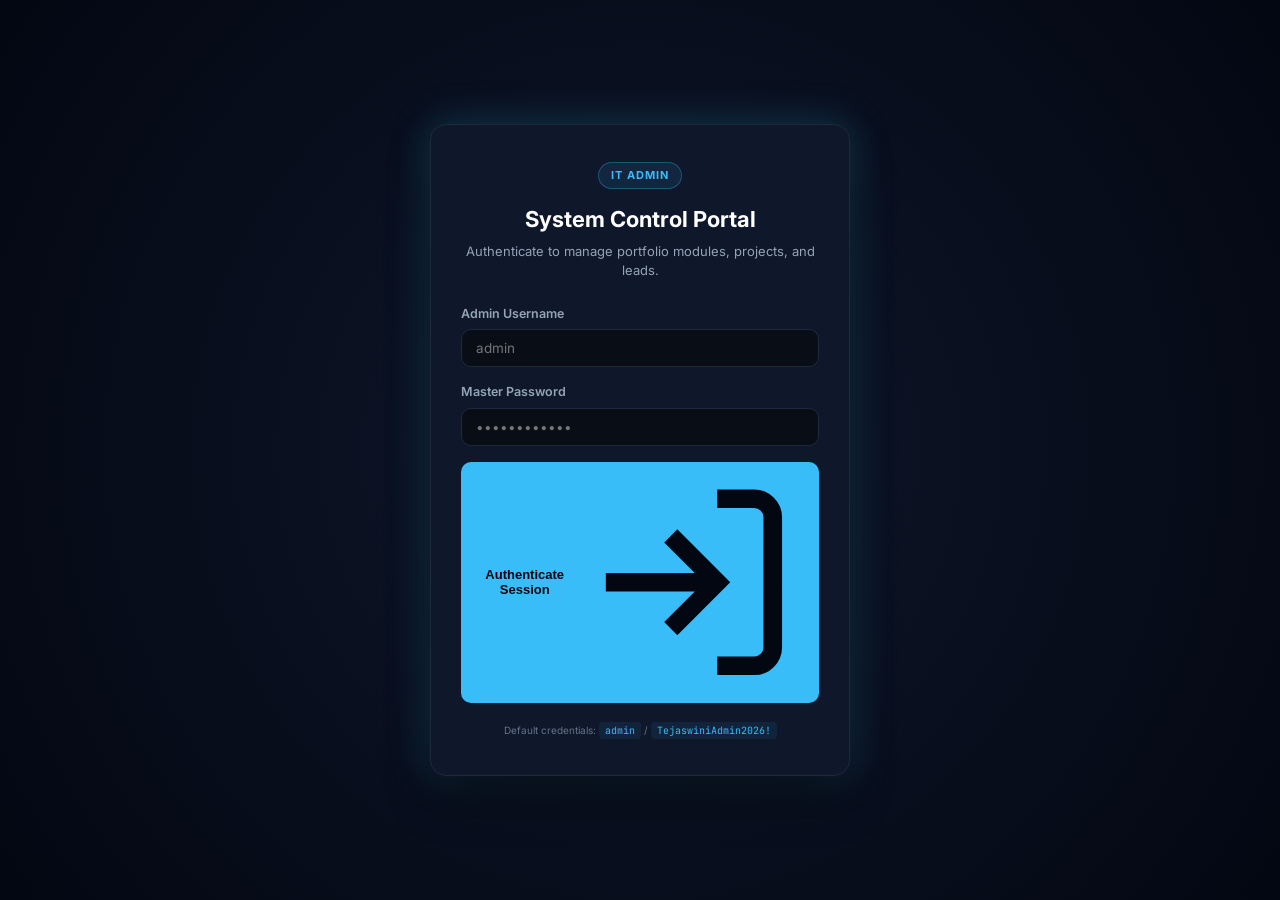
<file: admin.html>
<!DOCTYPE html>
<html lang="en">
<head>
  <meta charset="UTF-8" />
  <meta name="viewport" content="width=device-width, initial-scale=1.0" />
  <title>IT Admin Control Center | Pemmasani Tejaswini Portfolio</title>
  
  <!-- Favicon -->
  <link rel="icon" type="image/svg+xml" href="data:image/svg+xml,<svg xmlns='http://www.w3.org/2000/svg' viewBox='0 0 100 100'><rect width='100' height='100' rx='25' fill='%230f172a'/><text x='50%' y='55%' dominant-baseline='middle' text-anchor='middle' fill='%2338bdf8' font-size='50' font-family='sans-serif' font-weight='800'>PT</text></svg>" />
  
  <!-- Google Fonts: Inter & JetBrains Mono -->
  <link rel="preconnect" href="https://fonts.googleapis.com" />
  <link rel="preconnect" href="https://fonts.gstatic.com" crossorigin />
  <link href="https://fonts.googleapis.com/css2?family=Inter:wght@300;400;500;600;700;800&family=JetBrains+Mono:wght@400;500;600&display=swap" rel="stylesheet" />
  
  <link rel="stylesheet" href="admin.css" />
</head>
<body>
  <!-- Toast Notification Container -->
  <div id="toast-container" class="toast-container" aria-live="polite"></div>

  <!-- ========================================================================= -->
  <!-- 1. LOGIN OVERLAY (Shown if unauthorized) -->
  <!-- ========================================================================= -->
  <div id="login-overlay" class="login-overlay">
    <div class="login-card">
      <div class="login-header">
        <div class="admin-logo-badge">IT ADMIN</div>
        <h2>System Control Portal</h2>
        <p>Authenticate to manage portfolio modules, projects, and leads.</p>
      </div>

      <form id="admin-login-form" class="login-form">
        <div class="form-group">
          <label for="login-username">Admin Username</label>
          <input type="text" id="login-username" class="form-input" placeholder="admin" required autocomplete="username" />
        </div>

        <div class="form-group">
          <label for="login-password">Master Password</label>
          <input type="password" id="login-password" class="form-input" placeholder="••••••••••••" required autocomplete="current-password" />
        </div>

        <button type="submit" id="login-btn" class="btn btn-primary btn-full">
          <span>Authenticate Session</span>
          <svg class="icon-svg" viewBox="0 0 24 24" fill="none" stroke="currentColor" stroke-width="2"><path d="M15 3h4a2 2 0 0 1 2 2v14a2 2 0 0 1-2 2h-4M10 17l5-5-5-5M15 12H3"/></svg>
        </button>

        <div class="login-hint">
          <small>Default credentials: <code>admin</code> / <code>TejaswiniAdmin2026!</code></small>
        </div>
      </form>
    </div>
  </div>

  <!-- ========================================================================= -->
  <!-- 2. MAIN ADMIN DASHBOARD WRAPPER -->
  <!-- ========================================================================= -->
  <div id="admin-app" class="admin-layout" style="display: none;">
    <!-- Sidebar Navigation -->
    <aside class="admin-sidebar">
      <div class="sidebar-brand">
        <div class="brand-badge">PT</div>
        <div class="brand-text">
          <h3>Tejaswini</h3>
          <span>Admin Portal</span>
        </div>
      </div>

      <nav class="sidebar-nav">
        <button class="nav-item active" data-tab="overview">
          <svg viewBox="0 0 24 24" fill="none" stroke="currentColor" stroke-width="2"><rect x="3" y="3" width="7" height="7"></rect><rect x="14" y="3" width="7" height="7"></rect><rect x="14" y="14" width="7" height="7"></rect><rect x="3" y="14" width="7" height="7"></rect></svg>
          <span>Dashboard Overview</span>
        </button>

        <button class="nav-item" data-tab="projects">
          <svg viewBox="0 0 24 24" fill="none" stroke="currentColor" stroke-width="2"><polygon points="12 2 2 7 12 12 22 7 12 2"></polygon><polyline points="2 17 12 22 22 17"></polyline><polyline points="2 12 12 17 22 12"></polyline></svg>
          <span>Projects Manager</span>
          <span id="badge-projects-count" class="count-badge">3</span>
        </button>

        <button class="nav-item" data-tab="skills">
          <svg viewBox="0 0 24 24" fill="none" stroke="currentColor" stroke-width="2"><polyline points="16 18 22 12 16 6"></polyline><polyline points="8 6 2 12 8 18"></polyline></svg>
          <span>Skills &amp; Tech</span>
        </button>

        <button class="nav-item" data-tab="inquiries">
          <svg viewBox="0 0 24 24" fill="none" stroke="currentColor" stroke-width="2"><path d="M4 4h16c1.1 0 2 .9 2 2v12c0 1.1-.9 2-2 2H4c-1.1 0-2-.9-2-2V6c0-1.1.9-2 2-2z"></path><polyline points="22,6 12,13 2,6"></polyline></svg>
          <span>Recruiter Inquiries</span>
          <span id="badge-inquiries-count" class="count-badge count-highlight">0</span>
        </button>

        <button class="nav-item" data-tab="attendance">
          <svg viewBox="0 0 24 24" fill="none" stroke="currentColor" stroke-width="2"><path d="M17 21v-2a4 4 0 0 0-4-4H5a4 4 0 0 0-4 4v2"></path><circle cx="9" cy="7" r="4"></circle><path d="M23 21v-2a4 4 0 0 0-3-3.87"></path><path d="M16 3.13a4 4 0 0 1 0 7.75"></path></svg>
          <span>Attendance Logs</span>
        </button>

        <button class="nav-item" data-tab="settings">
          <svg viewBox="0 0 24 24" fill="none" stroke="currentColor" stroke-width="2"><circle cx="12" cy="12" r="3"></circle><path d="M19.4 15a1.65 1.65 0 0 0 .33 1.82l.06.06a2 2 0 0 1 0 2.83 2 2 0 0 1-2.83 0l-.06-.06a1.65 1.65 0 0 0-1.82-.33 1.65 1.65 0 0 0-1 1.51V21a2 2 0 0 1-2 2 2 2 0 0 1-2-2v-.09A1.65 1.65 0 0 0 9 19.4a1.65 1.65 0 0 0-1.82.33l-.06.06a2 2 0 0 1-2.83 0 2 2 0 0 1 0-2.83l.06-.06a1.65 1.65 0 0 0 .33-1.82 1.65 1.65 0 0 0-1.51-1H3a2 2 0 0 1-2-2 2 2 0 0 1 2-2h.09A1.65 1.65 0 0 0 4.6 9a1.65 1.65 0 0 0-.33-1.82l-.06-.06a2 2 0 0 1 0-2.83 2 2 0 0 1 2.83 0l.06.06a1.65 1.65 0 0 0 1.82.33H9a1.65 1.65 0 0 0 1-1.51V3a2 2 0 0 1 2-2 2 2 0 0 1 2 2v.09a1.65 1.65 0 0 0 1 1.51 1.65 1.65 0 0 0 1.82-.33l.06-.06a2 2 0 0 1 2.83 0 2 2 0 0 1 0 2.83l-.06.06a1.65 1.65 0 0 0-.33 1.82V9a1.65 1.65 0 0 0 1.51 1H21a2 2 0 0 1 2 2 2 2 0 0 1-2 2h-.09a1.65 1.65 0 0 0-1.51 1z"></path></svg>
          <span>Profile &amp; Settings</span>
        </button>
      </nav>

      <div class="sidebar-footer">
        <a href="/" target="_blank" class="btn btn-outline btn-sm btn-full">
          <svg viewBox="0 0 24 24" fill="none" stroke="currentColor" stroke-width="2"><path d="M18 13v6a2 2 0 0 1-2 2H5a2 2 0 0 1-2-2V8a2 2 0 0 1 2-2h6"></path><polyline points="15 3 21 3 21 9"></polyline><line x1="10" y1="14" x2="21" y2="3"></line></svg>
          <span>View Public Site</span>
        </a>
        <button id="logout-btn" class="btn btn-ghost btn-sm btn-full" style="margin-top: 8px;">
          <span>Log Out</span>
        </button>
      </div>
    </aside>

    <!-- Main Content Area -->
    <main class="admin-main">
      <!-- Top Navigation Bar -->
      <header class="admin-topbar">
        <div class="topbar-title">
          <h1 id="page-heading">Dashboard Overview</h1>
          <p id="page-subheading">System metrics, service status, and live operational stats.</p>
        </div>

        <div class="topbar-actions">
          <div class="service-pill" id="db-status-pill" title="Cloud Database Connection State">
            <span class="status-dot" id="db-status-dot"></span>
            <span id="db-status-label">Checking DB...</span>
          </div>
          <div class="service-pill" id="service-status-pill">
            <span class="status-dot online"></span>
            <span>Services Online</span>
          </div>
          <button id="refresh-data-btn" class="btn btn-outline btn-sm" title="Refresh Live Data">
            <svg viewBox="0 0 24 24" fill="none" stroke="currentColor" stroke-width="2"><polyline points="23 4 23 10 17 10"></polyline><polyline points="1 20 1 14 7 14"></polyline><path d="M3.51 9a9 9 0 0 1 14.85-3.36L23 10M1 14l4.64 4.36A9 9 0 0 0 20.49 15"></path></svg>
            <span>Sync</span>
          </button>
        </div>
      </header>

      <!-- TAB 1: DASHBOARD OVERVIEW -->
      <section id="tab-overview" class="admin-tab-pane active">
        <div class="metrics-grid">
          <div class="metric-card">
            <div class="metric-icon blue"><svg viewBox="0 0 24 24" fill="none" stroke="currentColor" stroke-width="2"><polygon points="12 2 2 7 12 12 22 7 12 2"></polygon><polyline points="2 17 12 22 22 17"></polyline></svg></div>
            <div class="metric-content">
              <span class="metric-label">Active Projects</span>
              <h3 id="stat-projects" class="metric-val">3</h3>
            </div>
          </div>

          <div class="metric-card">
            <div class="metric-icon purple"><svg viewBox="0 0 24 24" fill="none" stroke="currentColor" stroke-width="2"><polyline points="16 18 22 12 16 6"></polyline><polyline points="8 6 2 12 8 18"></polyline></svg></div>
            <div class="metric-content">
              <span class="metric-label">Managed Skills</span>
              <h3 id="stat-skills" class="metric-val">11</h3>
            </div>
          </div>

          <div class="metric-card">
            <div class="metric-icon amber"><svg viewBox="0 0 24 24" fill="none" stroke="currentColor" stroke-width="2"><path d="M4 4h16c1.1 0 2 .9 2 2v12c0 1.1-.9 2-2 2H4c-1.1 0-2-.9-2-2V6c0-1.1.9-2 2-2z"></path></svg></div>
            <div class="metric-content">
              <span class="metric-label">Total Inquiries</span>
              <h3 id="stat-inquiries" class="metric-val">0</h3>
            </div>
          </div>

          <div class="metric-card">
            <div class="metric-icon emerald"><svg viewBox="0 0 24 24" fill="none" stroke="currentColor" stroke-width="2"><path d="M17 21v-2a4 4 0 0 0-4-4H5a4 4 0 0 0-4 4v2"></path><circle cx="9" cy="7" r="4"></circle></svg></div>
            <div class="metric-content">
              <span class="metric-label">Attendance Records</span>
              <h3 id="stat-attendance" class="metric-val">0</h3>
            </div>
          </div>
        </div>

        <!-- Quick Activity Section -->
        <div class="dashboard-split-grid">
          <div class="dashboard-panel">
            <div class="panel-header">
              <h3>Recent Recruiter Inquiries</h3>
              <button class="btn btn-ghost btn-sm" onclick="switchTab('inquiries')">View All &rarr;</button>
            </div>
            <div id="overview-inquiries-list" class="activity-list">
              <p class="empty-state">No inquiries recorded yet.</p>
            </div>
          </div>

          <div class="dashboard-panel">
            <div class="panel-header">
              <h3>Biometric Verification Feed</h3>
              <button class="btn btn-ghost btn-sm" onclick="switchTab('attendance')">View Logs &rarr;</button>
            </div>
            <div id="overview-attendance-list" class="activity-list">
              <p class="empty-state">No verification logs yet.</p>
            </div>
          </div>
        </div>
      </section>

      <!-- TAB 2: PROJECTS MANAGER -->
      <section id="tab-projects" class="admin-tab-pane">
        <div class="pane-action-bar">
          <div class="search-box">
            <svg viewBox="0 0 24 24" fill="none" stroke="currentColor" stroke-width="2"><circle cx="11" cy="11" r="8"></circle><line x1="21" y1="21" x2="16.65" y2="16.65"></line></svg>
            <input type="text" id="projects-search" placeholder="Search projects by title, category, or tech..." />
          </div>
          <button id="open-add-project-modal" class="btn btn-primary">
            <svg viewBox="0 0 24 24" fill="none" stroke="currentColor" stroke-width="2"><line x1="12" y1="5" x2="12" y2="19"></line><line x1="5" y1="12" x2="19" y2="12"></line></svg>
            <span>Add New Project</span>
          </button>
        </div>

        <div id="projects-table-container" class="table-container">
          <table class="admin-table">
            <thead>
              <tr>
                <th>Order</th>
                <th>Title &amp; Slug</th>
                <th>Category</th>
                <th>Tech Stack</th>
                <th>Featured</th>
                <th>Actions</th>
              </tr>
            </thead>
            <tbody id="projects-table-body">
              <!-- Loaded via JavaScript -->
            </tbody>
          </table>
        </div>
      </section>

      <!-- TAB 3: SKILLS MANAGER -->
      <section id="tab-skills" class="admin-tab-pane">
        <div class="pane-action-bar">
          <div class="search-box">
            <svg viewBox="0 0 24 24" fill="none" stroke="currentColor" stroke-width="2"><circle cx="11" cy="11" r="8"></circle><line x1="21" y1="21" x2="16.65" y2="16.65"></line></svg>
            <input type="text" id="skills-search" placeholder="Search skills..." />
          </div>
          <button id="open-add-skill-modal" class="btn btn-primary">
            <svg viewBox="0 0 24 24" fill="none" stroke="currentColor" stroke-width="2"><line x1="12" y1="5" x2="12" y2="19"></line><line x1="5" y1="12" x2="19" y2="12"></line></svg>
            <span>Add New Skill</span>
          </button>
        </div>

        <div class="table-container">
          <table class="admin-table">
            <thead>
              <tr>
                <th>Order</th>
                <th>Skill Name</th>
                <th>Category</th>
                <th>Proficiency</th>
                <th>Actions</th>
              </tr>
            </thead>
            <tbody id="skills-table-body">
              <!-- Loaded via JavaScript -->
            </tbody>
          </table>
        </div>
      </section>

      <!-- TAB 4: INQUIRIES INBOX -->
      <section id="tab-inquiries" class="admin-tab-pane">
        <div class="pane-action-bar">
          <div class="filter-pills">
            <button class="filter-pill active" data-filter="ALL">All Inquiries</button>
            <button class="filter-pill" data-filter="NEW">New</button>
            <button class="filter-pill" data-filter="READ">Read</button>
            <button class="filter-pill" data-filter="RESPONDED">Responded</button>
          </div>
        </div>

        <div class="table-container">
          <table class="admin-table">
            <thead>
              <tr>
                <th>Date</th>
                <th>Sender</th>
                <th>Email</th>
                <th>Subject &amp; Message</th>
                <th>Status</th>
                <th>Actions</th>
              </tr>
            </thead>
            <tbody id="inquiries-table-body">
              <!-- Loaded via JavaScript -->
            </tbody>
          </table>
        </div>
      </section>

      <!-- TAB 5: ATTENDANCE LOGS -->
      <section id="tab-attendance" class="admin-tab-pane">
        <div class="pane-action-bar">
          <div class="search-box">
            <svg viewBox="0 0 24 24" fill="none" stroke="currentColor" stroke-width="2"><circle cx="11" cy="11" r="8"></circle><line x1="21" y1="21" x2="16.65" y2="16.65"></line></svg>
            <input type="text" id="attendance-search" placeholder="Search by student ID or name..." />
          </div>
        </div>

        <div class="table-container">
          <table class="admin-table">
            <thead>
              <tr>
                <th>Timestamp</th>
                <th>Student ID</th>
                <th>Student Name</th>
                <th>Confidence</th>
                <th>Verification Status</th>
                <th>Device</th>
              </tr>
            </thead>
            <tbody id="attendance-table-body">
              <!-- Loaded via JavaScript -->
            </tbody>
          </table>
        </div>
      </section>

      <!-- TAB 6: PROFILE & SETTINGS -->
      <section id="tab-settings" class="admin-tab-pane">
        <div class="settings-grid">
          <!-- Profile Configurations -->
          <div class="settings-card">
            <h3>Profile &amp; Contact Configurations</h3>
            <p class="card-desc">Update public candidate headline, contact numbers, and social links.</p>

            <form id="profile-config-form" class="settings-form">
              <div class="form-row">
                <div class="form-group">
                  <label for="cfg-full_name">Full Candidate Name</label>
                  <input type="text" id="cfg-full_name" class="form-input" />
                </div>
                <div class="form-group">
                  <label for="cfg-professional_title">Professional Title</label>
                  <input type="text" id="cfg-professional_title" class="form-input" />
                </div>
              </div>

              <div class="form-row">
                <div class="form-group">
                  <label for="cfg-email">Primary Email</label>
                  <input type="email" id="cfg-email" class="form-input" />
                </div>
                <div class="form-group">
                  <label for="cfg-phone">Phone Number</label>
                  <input type="text" id="cfg-phone" class="form-input" />
                </div>
              </div>

              <div class="form-row">
                <div class="form-group">
                  <label for="cfg-location">Location</label>
                  <input type="text" id="cfg-location" class="form-input" />
                </div>
                <div class="form-group">
                  <label for="cfg-education_cgpa">CGPA / Score</label>
                  <input type="text" id="cfg-education_cgpa" class="form-input" />
                </div>
              </div>

              <div class="form-group">
                <label for="cfg-education_college">College / University</label>
                <input type="text" id="cfg-education_college" class="form-input" />
              </div>

              <div class="form-row">
                <div class="form-group">
                  <label for="cfg-github_url">GitHub URL</label>
                  <input type="url" id="cfg-github_url" class="form-input" />
                </div>
                <div class="form-group">
                  <label for="cfg-linkedin_url">LinkedIn URL</label>
                  <input type="url" id="cfg-linkedin_url" class="form-input" />
                </div>
              </div>

              <button type="submit" class="btn btn-primary">
                <span>Save Profile Changes</span>
              </button>
            </form>
          </div>

          <!-- Master Password Security -->
          <div class="settings-card">
            <h3>Admin Security &amp; Password</h3>
            <p class="card-desc">Change the administrator login password for this dashboard.</p>

            <form id="change-password-form" class="settings-form">
              <div class="form-group">
                <label for="current-password">Current Password</label>
                <input type="password" id="current-password" class="form-input" required />
              </div>

              <div class="form-group">
                <label for="new-password">New Master Password</label>
                <input type="password" id="new-password" class="form-input" minlength="8" required />
              </div>

              <button type="submit" class="btn btn-outline">
                <span>Update Password</span>
              </button>
            </form>
          </div>

          <!-- Cloud Database (MongoDB Atlas) Manager -->
          <div class="settings-card full-span-card" id="cloud-db-card">
            <div class="card-header-flex">
              <div>
                <h3>Cloud Database (MongoDB Atlas) Integration</h3>
                <p class="card-desc">Connect free MongoDB Atlas cloud cluster to synchronize and persist all modules.</p>
              </div>
              <div id="cloud-db-badge-large" class="db-badge-large">
                <span class="status-dot"></span>
                <span id="cloud-db-badge-text">Checking Database...</span>
              </div>
            </div>

            <div class="cloud-db-panel">
              <div class="db-info-grid">
                <div class="db-info-item">
                  <span class="info-label">Current Mode</span>
                  <strong id="db-mode-val">SQLite (Local / Serverless)</strong>
                </div>
                <div class="db-info-item">
                  <span class="info-label">Active Database</span>
                  <strong id="db-name-val">portfolio.db</strong>
                </div>
                <div class="db-info-item">
                  <span class="info-label">Network Ping Latency</span>
                  <strong id="db-ping-val">0.1 ms</strong>
                </div>
                <div class="db-info-item">
                  <span class="info-label">Connected Modules</span>
                  <strong id="db-modules-val">Projects, Skills, Inquiries, Attendance, AI</strong>
                </div>
              </div>

              <div class="db-config-section">
                <label for="mongo-uri-input">MongoDB Atlas Connection URI</label>
                <div class="input-with-action">
                  <input type="password" id="mongo-uri-input" class="form-input" placeholder="mongodb+srv://<username>:<password>@cluster0.abcde.mongodb.net/tejaswini_portfolio?retryWrites=true&w=majority" />
                  <button type="button" id="toggle-uri-visibility" class="btn btn-ghost btn-sm" title="Show/Hide URI">👁️</button>
                </div>
                <small class="helper-text">Get your free cluster connection string from <a href="https://cloud.mongodb.com" target="_blank" rel="noopener">MongoDB Atlas</a> &gt; Database &gt; Connect &gt; Drivers (Python).</small>
              </div>

              <div class="db-actions-row">
                <button type="button" id="test-db-connection-btn" class="btn btn-primary">
                  <svg viewBox="0 0 24 24" fill="none" stroke="currentColor" stroke-width="2"><circle cx="12" cy="12" r="10"></circle><polyline points="12 6 12 12 14 14"></polyline></svg>
                  <span>Test &amp; Ping Connection</span>
                </button>
                <button type="button" id="sync-db-to-cloud-btn" class="btn btn-accent">
                  <svg viewBox="0 0 24 24" fill="none" stroke="currentColor" stroke-width="2"><polyline points="23 4 23 10 17 10"></polyline><polyline points="1 20 1 14 7 14"></polyline><path d="M3.51 9a9 9 0 0 1 14.85-3.36L23 10M1 14l4.64 4.36A9 9 0 0 0 20.49 15"></path></svg>
                  <span>⚡ Sync All Local Data to MongoDB Atlas</span>
                </button>
              </div>

              <!-- Live Collections Summary Table -->
              <div class="collections-summary" id="collections-summary-container">
                <h4>Database Collections &amp; Synchronization Status</h4>
                <div class="collections-chips-grid" id="collections-chips-grid">
                  <!-- Dynamically populated -->
                </div>
              </div>
            </div>
          </div>
        </div>
      </section>
    </main>
  </div>

  <!-- ========================================================================= -->
  <!-- 3. MODAL: ADD / EDIT PROJECT -->
  <!-- ========================================================================= -->
  <div id="project-modal" class="admin-modal-backdrop" style="display: none;">
    <div class="admin-modal-card">
      <div class="modal-header">
        <h3 id="project-modal-heading">Add New Project</h3>
        <button id="close-project-modal" class="close-btn">&times;</button>
      </div>

      <form id="project-form" class="modal-form">
        <input type="hidden" id="proj-id" />

        <div class="form-row">
          <div class="form-group">
            <label for="proj-title">Project Title *</label>
            <input type="text" id="proj-title" class="form-input" required placeholder="e.g. AI Autonomous Drone" />
          </div>
          <div class="form-group">
            <label for="proj-slug">URL Slug *</label>
            <input type="text" id="proj-slug" class="form-input" required placeholder="e.g. ai-drone-system" />
          </div>
        </div>

        <div class="form-row">
          <div class="form-group">
            <label for="proj-category">Category *</label>
            <input type="text" id="proj-category" class="form-input" required placeholder="e.g. Computer Vision & Robotics" />
          </div>
          <div class="form-group">
            <label for="proj-order">Display Order</label>
            <input type="number" id="proj-order" class="form-input" value="0" />
          </div>
        </div>

        <div class="form-group">
          <label for="proj-overview">Short Overview *</label>
          <textarea id="proj-overview" class="form-input" rows="2" required placeholder="Brief project summary..."></textarea>
        </div>

        <div class="form-group">
          <label for="proj-problem">Problem Statement</label>
          <textarea id="proj-problem" class="form-input" rows="2" placeholder="What challenge did this solve?"></textarea>
        </div>

        <div class="form-group">
          <label for="proj-solution">Technical Solution</label>
          <textarea id="proj-solution" class="form-input" rows="2" placeholder="How did you engineer the solution?"></textarea>
        </div>

        <div class="form-group">
          <label for="proj-features">Key Features (One feature per line)</label>
          <textarea id="proj-features" class="form-input" rows="3" placeholder="Real-time video processing&#10;Automated database persistence&#10;Sub-second latency"></textarea>
        </div>

        <div class="form-group">
          <label for="proj-technologies">Technologies (Comma separated)</label>
          <input type="text" id="proj-technologies" class="form-input" placeholder="Python, OpenCV, Flask, MySQL" />
        </div>

        <div class="form-row">
          <div class="form-group">
            <label for="proj-repo">Repository URL</label>
            <input type="url" id="proj-repo" class="form-input" placeholder="https://github.com/..." />
          </div>
          <div class="form-group">
            <label for="proj-live">Live Demo URL</label>
            <input type="url" id="proj-live" class="form-input" placeholder="https://..." />
          </div>
        </div>

        <div class="modal-footer">
          <button type="button" class="btn btn-ghost" onclick="closeProjectModal()">Cancel</button>
          <button type="submit" class="btn btn-primary">Save Project</button>
        </div>
      </form>
    </div>
  </div>

  <!-- ========================================================================= -->
  <!-- 4. MODAL: ADD / EDIT SKILL -->
  <!-- ========================================================================= -->
  <div id="skill-modal" class="admin-modal-backdrop" style="display: none;">
    <div class="admin-modal-card">
      <div class="modal-header">
        <h3 id="skill-modal-heading">Add Technical Skill</h3>
        <button id="close-skill-modal" class="close-btn">&times;</button>
      </div>

      <form id="skill-form" class="modal-form">
        <input type="hidden" id="skill-id" />

        <div class="form-group">
          <label for="skill-name">Skill Name *</label>
          <input type="text" id="skill-name" class="form-input" required placeholder="e.g. PyTorch & Deep Learning" />
        </div>

        <div class="form-row">
          <div class="form-group">
            <label for="skill-category">Category *</label>
            <select id="skill-category" class="form-input" required>
              <option value="Programming">Programming</option>
              <option value="Web &amp; Backend">Web &amp; Backend</option>
              <option value="Databases">Databases</option>
              <option value="Tools &amp; Machine Learning">Tools &amp; Machine Learning</option>
            </select>
          </div>
          <div class="form-group">
            <label for="skill-proficiency">Proficiency Percentage (%)</label>
            <input type="number" id="skill-proficiency" class="form-input" min="10" max="100" value="85" />
          </div>
        </div>

        <div class="form-group">
          <label for="skill-order">Display Order</label>
          <input type="number" id="skill-order" class="form-input" value="0" />
        </div>

        <div class="modal-footer">
          <button type="button" class="btn btn-ghost" onclick="closeSkillModal()">Cancel</button>
          <button type="submit" class="btn btn-primary">Save Skill</button>
        </div>
      </form>
    </div>
  </div>

  <script src="admin.js"></script>
</body>
</html>
</file>
<file: admin.css>
/* ==========================================================================
   IT ADMIN CONTROL PORTAL STYLESHEET
   Matches Portfolio Dark Theme & Glassmorphism Aesthetics
   ========================================================================== */

:root {
  --bg-dark: #090d16;
  --bg-card: #0f172a;
  --bg-card-hover: #1e293b;
  --bg-glass: rgba(15, 23, 42, 0.85);
  
  --border-color: #1e293b;
  --border-focus: #38bdf8;
  
  --text-main: #f8fafc;
  --text-muted: #94a3b8;
  --text-dim: #64748b;
  
  --primary: #38bdf8;
  --primary-hover: #0284c7;
  --primary-glow: rgba(56, 189, 248, 0.25);
  
  --accent-purple: #818cf8;
  --accent-emerald: #34d399;
  --accent-amber: #fbbf24;
  --accent-rose: #f43f5e;
  
  --font-sans: 'Inter', -apple-system, BlinkMacSystemFont, sans-serif;
  --font-mono: 'JetBrains Mono', monospace;
  
  --radius-sm: 6px;
  --radius-md: 10px;
  --radius-lg: 16px;
}

* {
  box-sizing: border-box;
  margin: 0;
  padding: 0;
}

body {
  background-color: var(--bg-dark);
  color: var(--text-main);
  font-family: var(--font-sans);
  line-height: 1.5;
  min-height: 100vh;
  overflow-x: hidden;
}

/* ==========================================================================
   1. LOGIN OVERLAY
   ========================================================================== */
.login-overlay {
  position: fixed;
  inset: 0;
  background: radial-gradient(circle at center, #0f172a 0%, #030712 100%);
  display: flex;
  align-items: center;
  justify-content: center;
  z-index: 9999;
  padding: 20px;
}

.login-card {
  width: 100%;
  max-width: 420px;
  background: var(--bg-card);
  border: 1px solid var(--border-color);
  border-radius: var(--radius-lg);
  padding: 36px 30px;
  box-shadow: 0 25px 50px -12px rgba(0, 0, 0, 0.7), 0 0 40px var(--primary-glow);
  text-align: center;
}

.admin-logo-badge {
  display: inline-block;
  padding: 4px 12px;
  background: rgba(56, 189, 248, 0.1);
  color: var(--primary);
  border: 1px solid rgba(56, 189, 248, 0.3);
  border-radius: 20px;
  font-size: 11px;
  font-weight: 700;
  letter-spacing: 1px;
  margin-bottom: 14px;
}

.login-header h2 {
  font-size: 22px;
  font-weight: 700;
  color: #fff;
  margin-bottom: 6px;
}

.login-header p {
  color: var(--text-muted);
  font-size: 13px;
  margin-bottom: 24px;
}

.login-form {
  text-align: left;
}

.login-hint {
  margin-top: 18px;
  text-align: center;
  color: var(--text-dim);
  font-size: 12px;
}

.login-hint code {
  color: var(--primary);
  background: rgba(56, 189, 248, 0.08);
  padding: 2px 6px;
  border-radius: 4px;
  font-family: var(--font-mono);
}

/* ==========================================================================
   2. ADMIN MAIN LAYOUT
   ========================================================================== */
.admin-layout {
  display: flex;
  min-height: 100vh;
}

.admin-sidebar {
  width: 260px;
  background: #0b1120;
  border-right: 1px solid var(--border-color);
  display: flex;
  flex-direction: column;
  position: fixed;
  top: 0;
  bottom: 0;
  left: 0;
  z-index: 100;
}

.sidebar-brand {
  padding: 22px 20px;
  display: flex;
  align-items: center;
  gap: 12px;
  border-bottom: 1px solid var(--border-color);
}

.brand-badge {
  width: 36px;
  height: 36px;
  background: linear-gradient(135deg, var(--primary), var(--accent-purple));
  color: #030712;
  font-weight: 800;
  display: flex;
  align-items: center;
  justify-content: center;
  border-radius: var(--radius-sm);
  font-size: 15px;
}

.brand-text h3 {
  font-size: 15px;
  font-weight: 700;
  color: #fff;
  line-height: 1.2;
}

.brand-text span {
  font-size: 11px;
  color: var(--primary);
  font-weight: 600;
  text-transform: uppercase;
  letter-spacing: 0.5px;
}

.sidebar-nav {
  padding: 16px 12px;
  flex: 1;
  display: flex;
  flex-direction: column;
  gap: 4px;
}

.nav-item {
  display: flex;
  align-items: center;
  gap: 12px;
  padding: 10px 14px;
  color: var(--text-muted);
  background: transparent;
  border: none;
  border-radius: var(--radius-md);
  font-size: 13.5px;
  font-weight: 500;
  cursor: pointer;
  width: 100%;
  text-align: left;
  transition: all 0.2s ease;
}

.nav-item svg {
  width: 18px;
  height: 18px;
  flex-shrink: 0;
}

.nav-item:hover {
  background: rgba(255, 255, 255, 0.05);
  color: #fff;
}

.nav-item.active {
  background: rgba(56, 189, 248, 0.12);
  color: var(--primary);
  border: 1px solid rgba(56, 189, 248, 0.25);
  font-weight: 600;
}

.count-badge {
  margin-left: auto;
  font-size: 11px;
  padding: 2px 7px;
  background: #1e293b;
  color: var(--text-muted);
  border-radius: 12px;
  font-weight: 600;
}

.count-highlight {
  background: var(--accent-rose);
  color: #fff;
}

.sidebar-footer {
  padding: 16px;
  border-top: 1px solid var(--border-color);
}

/* ==========================================================================
   3. TOPBAR & MAIN CONTENT
   ========================================================================== */
.admin-main {
  margin-left: 260px;
  flex: 1;
  padding: 28px 36px;
  background-color: var(--bg-dark);
}

.admin-topbar {
  display: flex;
  align-items: center;
  justify-content: space-between;
  margin-bottom: 28px;
  padding-bottom: 20px;
  border-bottom: 1px solid var(--border-color);
}

.topbar-title h1 {
  font-size: 22px;
  font-weight: 700;
  color: #fff;
}

.topbar-title p {
  color: var(--text-muted);
  font-size: 13px;
  margin-top: 3px;
}

.topbar-actions {
  display: flex;
  align-items: center;
  gap: 14px;
}

.service-pill {
  display: flex;
  align-items: center;
  gap: 8px;
  padding: 6px 14px;
  background: rgba(52, 211, 153, 0.1);
  border: 1px solid rgba(52, 211, 153, 0.3);
  border-radius: 20px;
  font-size: 12px;
  font-weight: 600;
  color: var(--accent-emerald);
}

.status-dot {
  width: 8px;
  height: 8px;
  border-radius: 50%;
  background-color: var(--accent-emerald);
  box-shadow: 0 0 8px var(--accent-emerald);
}

/* Tab Panes */
.admin-tab-pane {
  display: none;
  animation: fadeIn 0.25s ease forwards;
}

.admin-tab-pane.active {
  display: block;
}

@keyframes fadeIn {
  from { opacity: 0; transform: translateY(6px); }
  to { opacity: 1; transform: translateY(0); }
}

/* ==========================================================================
   4. METRICS & PANELS
   ========================================================================== */
.metrics-grid {
  display: grid;
  grid-template-columns: repeat(auto-fit, minmax(220px, 1fr));
  gap: 18px;
  margin-bottom: 28px;
}

.metric-card {
  background: var(--bg-card);
  border: 1px solid var(--border-color);
  border-radius: var(--radius-lg);
  padding: 20px;
  display: flex;
  align-items: center;
  gap: 16px;
  box-shadow: 0 4px 6px -1px rgba(0,0,0,0.3);
}

.metric-icon {
  width: 46px;
  height: 46px;
  border-radius: var(--radius-md);
  display: flex;
  align-items: center;
  justify-content: center;
}

.metric-icon svg {
  width: 22px;
  height: 22px;
}

.metric-icon.blue { background: rgba(56, 189, 248, 0.15); color: var(--primary); }
.metric-icon.purple { background: rgba(129, 140, 248, 0.15); color: var(--accent-purple); }
.metric-icon.amber { background: rgba(251, 191, 36, 0.15); color: var(--accent-amber); }
.metric-icon.emerald { background: rgba(52, 211, 153, 0.15); color: var(--accent-emerald); }

.metric-label {
  font-size: 12px;
  color: var(--text-muted);
  font-weight: 500;
  text-transform: uppercase;
  letter-spacing: 0.5px;
}

.metric-val {
  font-size: 24px;
  font-weight: 700;
  color: #fff;
  line-height: 1.1;
  margin-top: 4px;
}

.dashboard-split-grid {
  display: grid;
  grid-template-columns: 1fr 1fr;
  gap: 24px;
}

.dashboard-panel {
  background: var(--bg-card);
  border: 1px solid var(--border-color);
  border-radius: var(--radius-lg);
  padding: 22px;
}

.panel-header {
  display: flex;
  align-items: center;
  justify-content: space-between;
  margin-bottom: 16px;
  padding-bottom: 12px;
  border-bottom: 1px solid var(--border-color);
}

.panel-header h3 {
  font-size: 15px;
  font-weight: 600;
  color: #fff;
}

.activity-list {
  display: flex;
  flex-direction: column;
  gap: 12px;
}

.activity-item {
  padding: 12px 14px;
  background: #090d16;
  border: 1px solid #1e293b;
  border-radius: var(--radius-md);
  display: flex;
  justify-content: space-between;
  align-items: center;
}

.activity-meta h4 {
  font-size: 13.5px;
  font-weight: 600;
  color: #fff;
}

.activity-meta p {
  font-size: 12px;
  color: var(--text-muted);
  margin-top: 2px;
}

.activity-time {
  font-size: 11px;
  color: var(--text-dim);
  font-family: var(--font-mono);
}

.empty-state {
  text-align: center;
  color: var(--text-dim);
  font-size: 13px;
  padding: 30px 0;
}

/* ==========================================================================
   5. TABLES & ACTION BARS
   ========================================================================== */
.pane-action-bar {
  display: flex;
  align-items: center;
  justify-content: space-between;
  gap: 16px;
  margin-bottom: 20px;
}

.search-box {
  position: relative;
  max-width: 380px;
  width: 100%;
}

.search-box svg {
  position: absolute;
  left: 12px;
  top: 50%;
  transform: translateY(-50%);
  width: 16px;
  height: 16px;
  color: var(--text-dim);
}

.search-box input {
  width: 100%;
  background: var(--bg-card);
  border: 1px solid var(--border-color);
  padding: 9px 12px 9px 38px;
  border-radius: var(--radius-md);
  color: #fff;
  font-size: 13px;
  outline: none;
}

.search-box input:focus {
  border-color: var(--primary);
  box-shadow: 0 0 0 2px var(--primary-glow);
}

.filter-pills {
  display: flex;
  gap: 8px;
}

.filter-pill {
  padding: 6px 14px;
  background: var(--bg-card);
  border: 1px solid var(--border-color);
  border-radius: 20px;
  color: var(--text-muted);
  font-size: 12px;
  font-weight: 500;
  cursor: pointer;
  transition: all 0.2s;
}

.filter-pill.active {
  background: var(--primary);
  color: #030712;
  font-weight: 600;
  border-color: var(--primary);
}

.table-container {
  background: var(--bg-card);
  border: 1px solid var(--border-color);
  border-radius: var(--radius-lg);
  overflow-x: auto;
}

.admin-table {
  width: 100%;
  border-collapse: collapse;
  text-align: left;
  font-size: 13px;
}

.admin-table th {
  background: #0b1120;
  padding: 12px 16px;
  font-weight: 600;
  color: var(--text-muted);
  border-bottom: 1px solid var(--border-color);
  text-transform: uppercase;
  font-size: 11px;
  letter-spacing: 0.5px;
}

.admin-table td {
  padding: 14px 16px;
  border-bottom: 1px solid var(--border-color);
  color: var(--text-main);
}

.admin-table tr:hover td {
  background: rgba(255, 255, 255, 0.02);
}

/* Chips & Badges */
.status-badge {
  display: inline-block;
  padding: 3px 8px;
  border-radius: 4px;
  font-size: 11px;
  font-weight: 700;
  text-transform: uppercase;
}

.status-badge.NEW { background: rgba(244, 63, 94, 0.15); color: var(--accent-rose); }
.status-badge.READ { background: rgba(251, 191, 36, 0.15); color: var(--accent-amber); }
.status-badge.RESPONDED { background: rgba(52, 211, 153, 0.15); color: var(--accent-emerald); }
.status-badge.ARCHIVED { background: rgba(148, 163, 184, 0.15); color: var(--text-muted); }

.status-badge.PRESENT { background: rgba(52, 211, 153, 0.15); color: var(--accent-emerald); }
.status-badge.REJECTED { background: rgba(244, 63, 94, 0.15); color: var(--accent-rose); }

.tech-tag {
  display: inline-block;
  padding: 2px 7px;
  background: #1e293b;
  border-radius: 4px;
  font-size: 11px;
  margin-right: 4px;
  margin-bottom: 4px;
  color: var(--text-muted);
}

/* ==========================================================================
   6. FORMS & INPUTS
   ========================================================================== */
.form-group {
  margin-bottom: 16px;
}

.form-group label {
  display: block;
  font-size: 12.5px;
  font-weight: 600;
  color: var(--text-muted);
  margin-bottom: 6px;
}

.form-input {
  width: 100%;
  background: #090d16;
  border: 1px solid var(--border-color);
  border-radius: var(--radius-md);
  padding: 10px 14px;
  color: #fff;
  font-size: 13.5px;
  font-family: inherit;
  outline: none;
  transition: all 0.2s ease;
}

.form-input:focus {
  border-color: var(--primary);
  box-shadow: 0 0 0 2px var(--primary-glow);
}

.form-row {
  display: grid;
  grid-template-columns: 1fr 1fr;
  gap: 16px;
}

.settings-grid {
  display: grid;
  grid-template-columns: 1.5fr 1fr;
  gap: 24px;
}

.settings-card {
  background: var(--bg-card);
  border: 1px solid var(--border-color);
  border-radius: var(--radius-lg);
  padding: 24px;
}

.settings-card h3 {
  font-size: 16px;
  font-weight: 700;
  color: #fff;
}

.card-desc {
  font-size: 12.5px;
  color: var(--text-muted);
  margin-top: 3px;
  margin-bottom: 20px;
}

/* ==========================================================================
   7. BUTTONS & ACTIONS
   ========================================================================== */
.btn {
  display: inline-flex;
  align-items: center;
  justify-content: center;
  gap: 8px;
  padding: 9px 18px;
  font-size: 13px;
  font-weight: 600;
  border-radius: var(--radius-md);
  cursor: pointer;
  border: none;
  transition: all 0.2s ease;
  text-decoration: none;
}

.btn-primary {
  background: var(--primary);
  color: #030712;
}

.btn-primary:hover {
  background: #7dd3fc;
  box-shadow: 0 0 15px var(--primary-glow);
}

.btn-outline {
  background: transparent;
  color: var(--text-main);
  border: 1px solid var(--border-color);
}

.btn-outline:hover {
  background: rgba(255, 255, 255, 0.05);
  border-color: #fff;
}

.btn-ghost {
  background: transparent;
  color: var(--text-muted);
}

.btn-ghost:hover {
  color: #fff;
  background: rgba(255, 255, 255, 0.05);
}

.btn-sm {
  padding: 6px 12px;
  font-size: 12px;
}

.btn-full {
  width: 100%;
}

.action-btns {
  display: flex;
  gap: 6px;
}

/* ==========================================================================
   8. MODALS
   ========================================================================== */
.admin-modal-backdrop {
  position: fixed;
  inset: 0;
  background: rgba(0, 0, 0, 0.75);
  backdrop-filter: blur(4px);
  display: flex;
  align-items: center;
  justify-content: center;
  z-index: 999;
  padding: 20px;
}

.admin-modal-card {
  width: 100%;
  max-width: 640px;
  max-height: 90vh;
  overflow-y: auto;
  background: var(--bg-card);
  border: 1px solid var(--border-color);
  border-radius: var(--radius-lg);
  padding: 28px;
  box-shadow: 0 25px 50px -12px rgba(0, 0, 0, 0.8);
}

.modal-header {
  display: flex;
  align-items: center;
  justify-content: space-between;
  margin-bottom: 20px;
  padding-bottom: 14px;
  border-bottom: 1px solid var(--border-color);
}

.modal-header h3 {
  font-size: 18px;
  font-weight: 700;
  color: #fff;
}

.close-btn {
  background: none;
  border: none;
  font-size: 24px;
  color: var(--text-muted);
  cursor: pointer;
}

.close-btn:hover {
  color: #fff;
}

.modal-footer {
  display: flex;
  justify-content: flex-end;
  gap: 10px;
  margin-top: 24px;
  padding-top: 16px;
  border-top: 1px solid var(--border-color);
}

/* ==========================================================================
   9. TOAST NOTIFICATIONS
   ========================================================================== */
.toast-container {
  position: fixed;
  bottom: 24px;
  right: 24px;
  display: flex;
  flex-direction: column;
  gap: 8px;
  z-index: 10000;
}

.toast {
  padding: 12px 18px;
  background: #0f172a;
  border: 1px solid #334155;
  border-radius: var(--radius-md);
  color: #fff;
  font-size: 13px;
  display: flex;
  align-items: center;
  gap: 10px;
  box-shadow: 0 10px 25px -5px rgba(0,0,0,0.5);
  animation: slideIn 0.3s ease;
}

.toast.success { border-color: var(--accent-emerald); color: var(--accent-emerald); }
.toast.error { border-color: var(--accent-rose); color: var(--accent-rose); }
.toast.info { border-color: var(--primary); color: var(--primary); }

@keyframes slideIn {
  from { opacity: 0; transform: translateY(10px); }
  to { opacity: 1; transform: translateY(0); }
}

/* ==========================================================================
   10. CLOUD DATABASE (MONGODB ATLAS) MANAGER STYLES
   ========================================================================== */
.full-span-card {
  grid-column: 1 / -1;
}

.card-header-flex {
  display: flex;
  align-items: flex-start;
  justify-content: space-between;
  gap: 16px;
  margin-bottom: 20px;
  flex-wrap: wrap;
}

.db-badge-large {
  display: inline-flex;
  align-items: center;
  gap: 8px;
  padding: 8px 14px;
  border-radius: 999px;
  background: rgba(16, 185, 129, 0.1);
  border: 1px solid rgba(16, 185, 129, 0.3);
  color: var(--accent-emerald);
  font-size: 12.5px;
  font-weight: 600;
}

.db-badge-large.fallback {
  background: rgba(245, 158, 11, 0.1);
  border-color: rgba(245, 158, 11, 0.3);
  color: var(--accent-amber);
}

.db-badge-large.error {
  background: rgba(244, 63, 94, 0.1);
  border-color: rgba(244, 63, 94, 0.3);
  color: var(--accent-rose);
}

.status-dot.cloud {
  background: #10b981;
  box-shadow: 0 0 10px #10b981;
}

.status-dot.fallback {
  background: #f59e0b;
  box-shadow: 0 0 10px #f59e0b;
}

.cloud-db-panel {
  display: flex;
  flex-direction: column;
  gap: 20px;
}

.db-info-grid {
  display: grid;
  grid-template-columns: repeat(auto-fit, minmax(200px, 1fr));
  gap: 14px;
}

.db-info-item {
  background: rgba(15, 23, 42, 0.6);
  border: 1px solid var(--border-color);
  padding: 14px 16px;
  border-radius: var(--radius-md);
  display: flex;
  flex-direction: column;
  gap: 4px;
}

.db-info-item .info-label {
  font-size: 11.5px;
  color: var(--text-muted);
  text-transform: uppercase;
  letter-spacing: 0.5px;
}

.db-info-item strong {
  font-size: 14px;
  color: #fff;
  font-family: var(--font-mono);
}

.db-config-section {
  display: flex;
  flex-direction: column;
  gap: 8px;
}

.input-with-action {
  display: flex;
  gap: 8px;
}

.input-with-action input {
  flex: 1;
}

.helper-text {
  font-size: 12px;
  color: var(--text-muted);
}

.helper-text a {
  color: var(--primary);
  text-decoration: underline;
}

.db-actions-row {
  display: flex;
  gap: 12px;
  flex-wrap: wrap;
}

.btn-accent {
  background: linear-gradient(135deg, #10b981, #059669);
  color: #fff;
  border: none;
}

.btn-accent:hover {
  background: linear-gradient(135deg, #34d399, #10b981);
  box-shadow: 0 0 18px rgba(16, 185, 129, 0.4);
}

.collections-summary {
  margin-top: 10px;
  border-top: 1px solid var(--border-color);
  padding-top: 16px;
}

.collections-summary h4 {
  font-size: 13.5px;
  color: var(--text-main);
  margin-bottom: 12px;
}

.collections-chips-grid {
  display: grid;
  grid-template-columns: repeat(auto-fit, minmax(180px, 1fr));
  gap: 10px;
}

.collection-chip {
  background: rgba(255, 255, 255, 0.03);
  border: 1px solid var(--border-color);
  padding: 10px 14px;
  border-radius: var(--radius-md);
  display: flex;
  align-items: center;
  justify-content: space-between;
}

.collection-chip .col-name {
  font-size: 12px;
  color: var(--text-main);
  font-family: var(--font-mono);
}

.collection-chip .col-count {
  font-size: 11.5px;
  font-weight: 700;
  padding: 2px 8px;
  border-radius: 999px;
  background: rgba(56, 189, 248, 0.15);
  color: var(--primary);
}


@media (max-width: 900px) {
  .admin-sidebar {
    width: 60px;
  }
  .brand-text, .nav-item span, .sidebar-footer span {
    display: none;
  }
  .admin-main {
    margin-left: 60px;
    padding: 20px;
  }
  .dashboard-split-grid, .settings-grid, .form-row {
    grid-template-columns: 1fr;
  }
}
</file>
